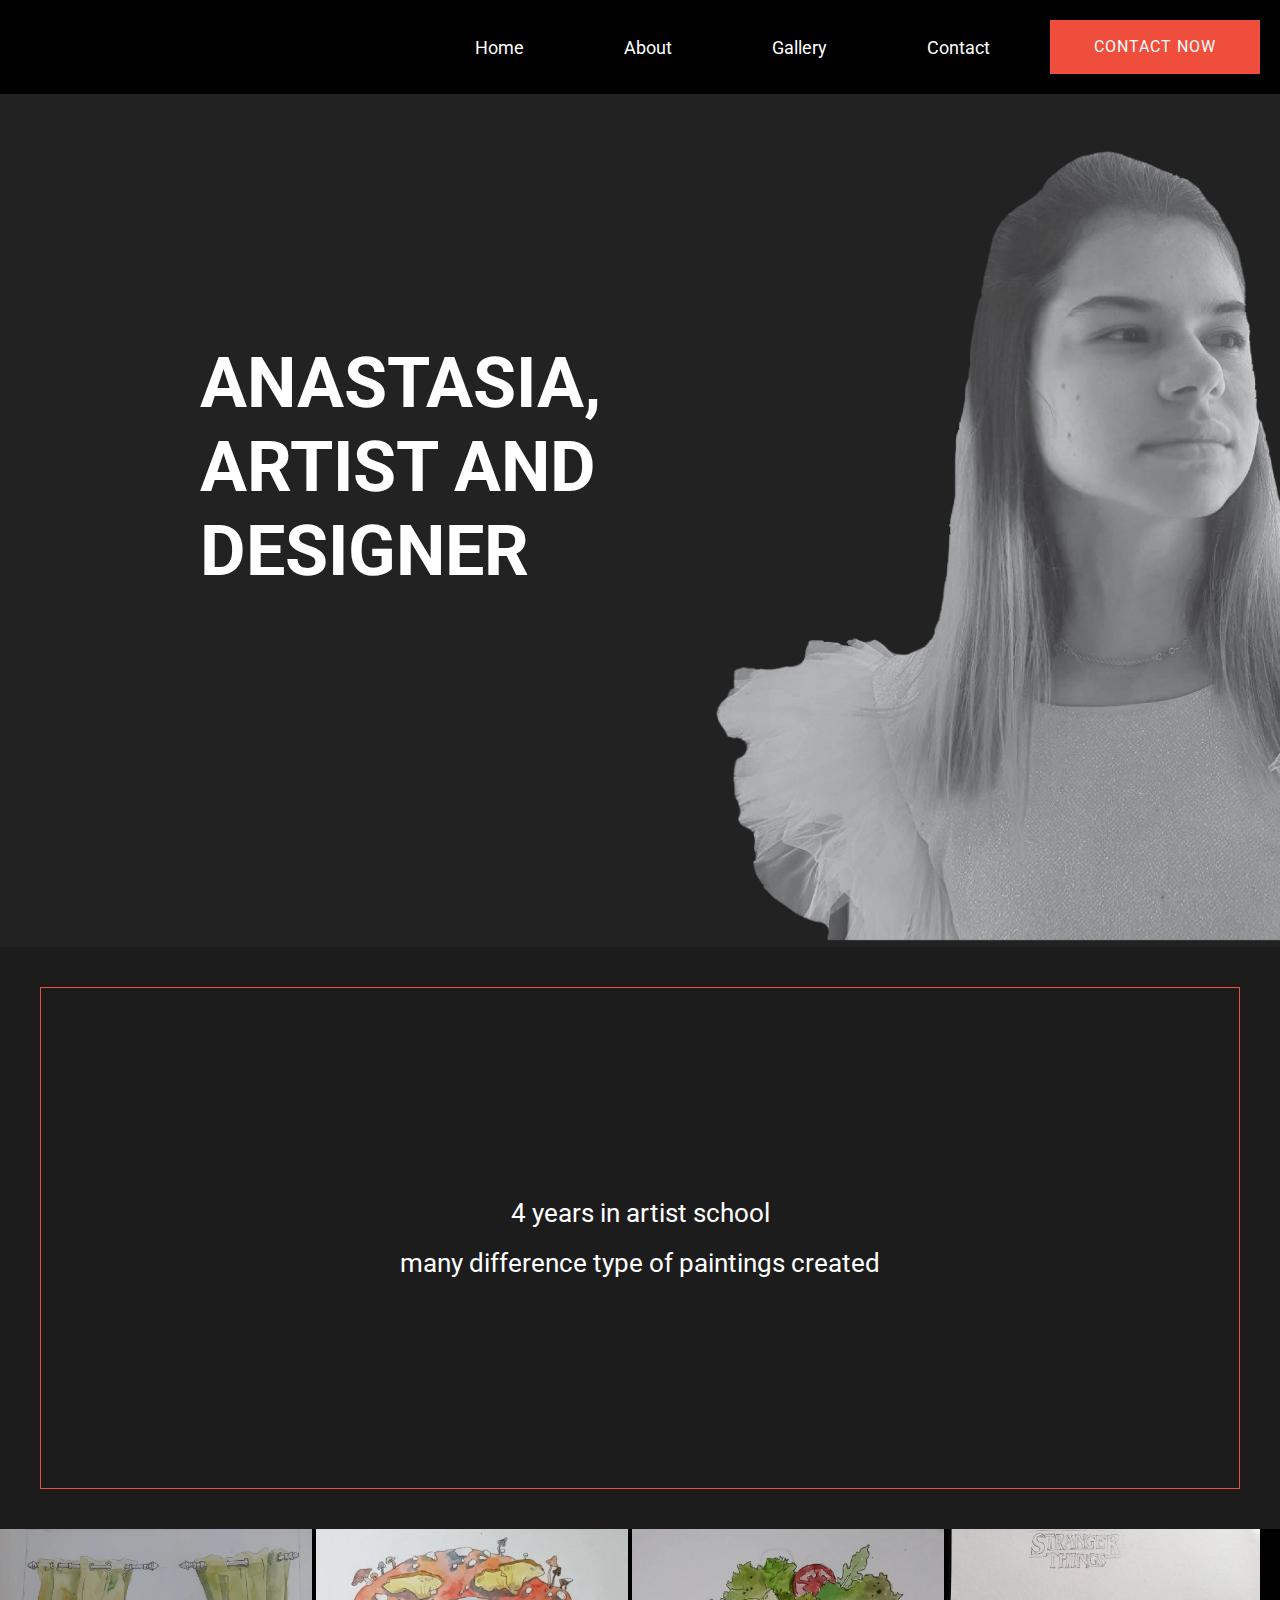
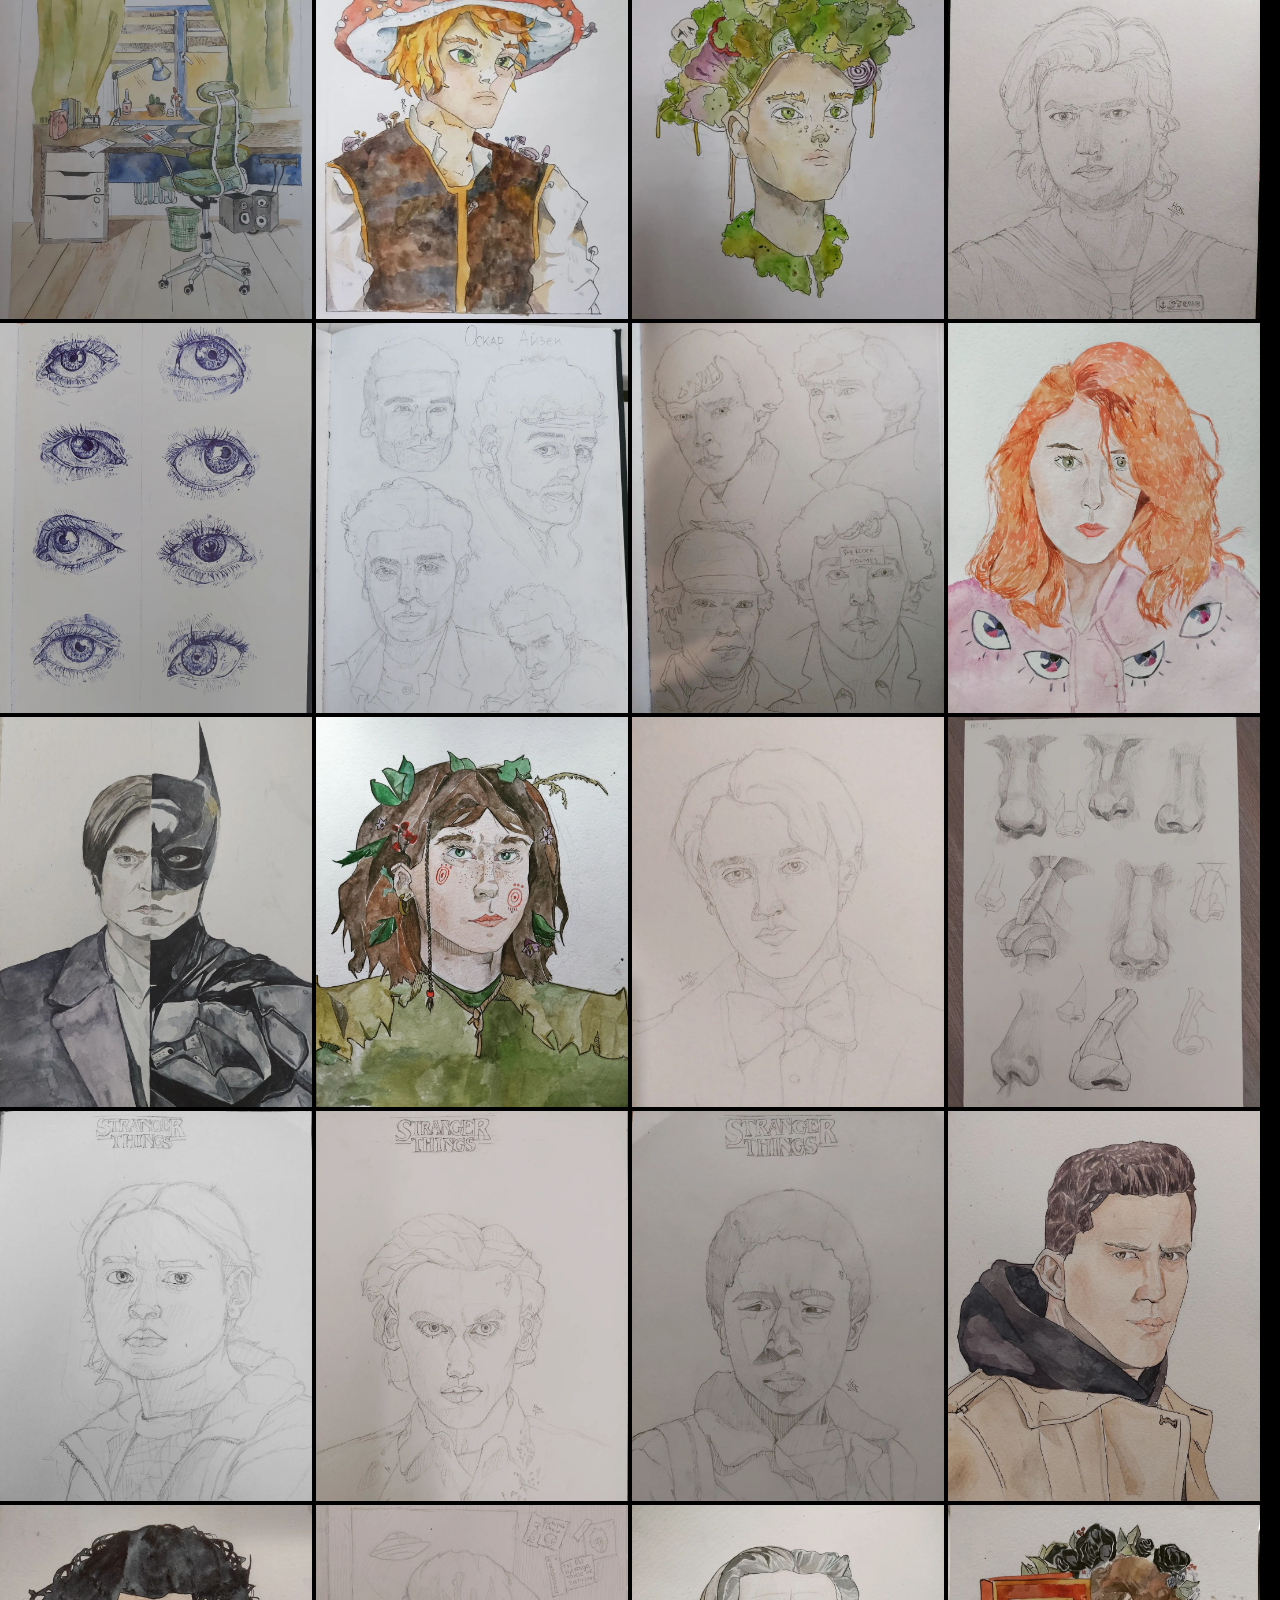
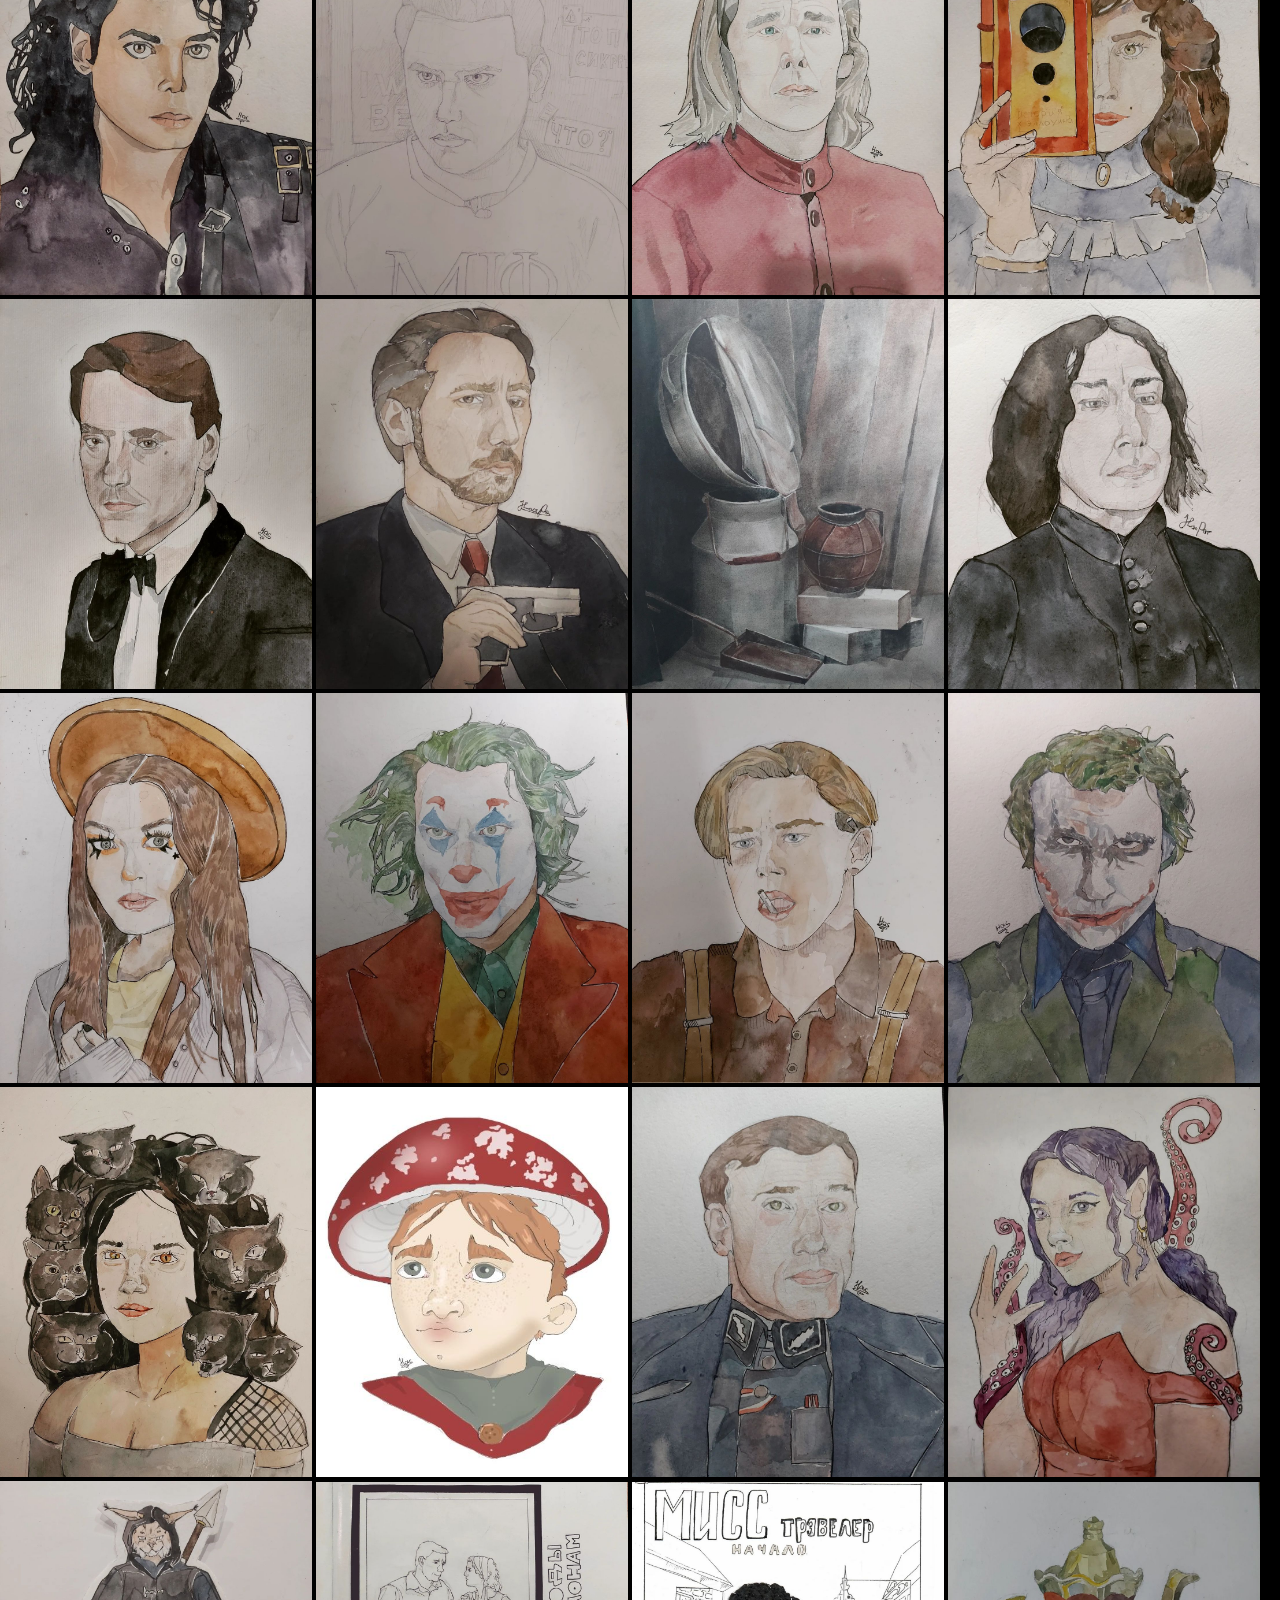
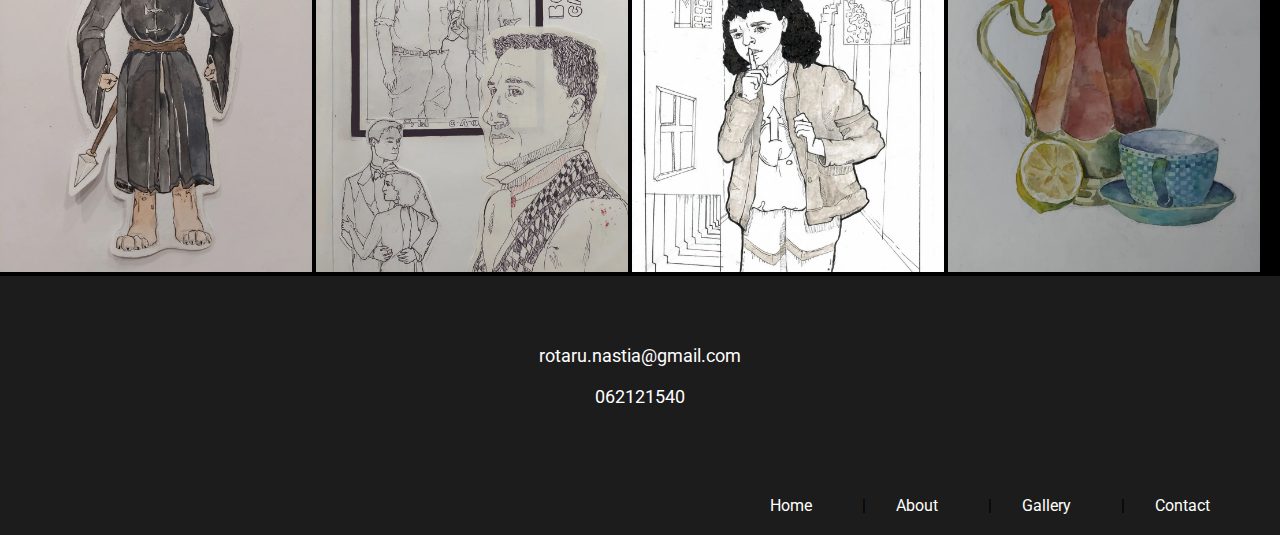
<file: site/index.html>
<!DOCTYPE html>
<html lang="en">

<head>
    <meta charset="UTF-8">
    <meta http-equiv="X-UA-Compatible" content="IE=edge">
    <meta name="viewport" content="width=device-width, initial-scale=1.0">
    <link href='http://fonts.googleapis.com/css?family=Roboto' rel='stylesheet' type='text/css'>
    <title>Rotaru Anastasia</title>
    <link rel="stylesheet" href="src/styles.css">
</head>

<body>
    <header>
        <div class="header-area">
            <div class="container-fluid">
                <div class="logo"></div>
                <div class="menu">
                    <div><a href="#">Home</a></div>
                    <div><a href="#about-area">About</a></div>
                    <div><a href="#gallery-area">Gallery</a></div>
                    <div><a href="#contact-area">Contact</a></div>
                </div>
                <a href="contact-me.html" class="btn contact-me">Contact now</a>
            </div>
        </div>
    </header>
    <main>
        <div id="personal-area" class="personal-area">
            <div class="profile-details">
                <h1>
                    Anastasia, artist and designer
                </h1>
            </div>
            <div class="profile-image">
                <img src="./src/img/profile.png" width=1200 alt="Rotaru Anastasia">
            </div>
        </div>
        <div id="about-area" class="about-area">
            <div>4 years in artist school</div>
            <div>many difference type of paintings created</div>
        </div>
        <div id="gallery-area" class="gallery-area">
            <img src="./src/img/2.jfif">
            <img src="./src/img/4.jfif">
            <img src="./src/img/5.jfif">
            <img src="./src/img/6.jfif">
            <img src="./src/img/7.jfif">
            <img src="./src/img/8.jfif">
            <img src="./src/img/9.jfif">
            <img src="./src/img/10.jfif">
            <img src="./src/img/11.jfif">
            <img src="./src/img/12.jfif">
            <img src="./src/img/14.jfif">
            <img src="./src/img/15.jfif">
            <img src="./src/img/16.jfif">
            <img src="./src/img/17.jfif">
            <img src="./src/img/18.jfif">
            <img src="./src/img/19.jfif">
            <img src="./src/img/20.jfif">
            <img src="./src/img/21.jfif">
            <img src="./src/img/22.jfif">
            <img src="./src/img/23.jfif">
            <img src="./src/img/24.jfif">
            <img src="./src/img/25.jfif">
            <img src="./src/img/26.jfif">
            <img src="./src/img/27.jfif">
            <img src="./src/img/28.jfif">
            <img src="./src/img/29.jfif">
            <img src="./src/img/30.jfif">
            <img src="./src/img/31.jfif">
            <img src="./src/img/32.jfif">
            <img src="./src/img/33.jfif">
            <img src="./src/img/34.jfif">
            <img src="./src/img/35.jfif">
            <img src="./src/img/37.jfif">
            <img src="./src/img/38.jfif">
            <img src="./src/img/39.jfif">
            <img src="./src/img/40.jfif">
        </div>
        <div id="contact-area" class="contact-area">
            <div>rotaru.nastia@gmail.com</div>
            <div>062121540</div>
        </div>
    </main>
    <footer>
        <div class="footer-area">
            <div class="container-fluid">
                <div class="footer-logo"></div>
                <div class="footer-menu">
                    <div><a href="#">Home</a></div>
                    <div>|</div>
                    <div><a href="#about-area">About</a></div>
                    <div>|</div>
                    <div><a href="#gallery-area">Gallery</a></div>
                    <div>|</div>
                    <div><a href="#contact-area">Contact</a></div>
                </div>
                <div class="footer-gallery"></div>
            </div>
        </div>
    </footer>
</body>

</html>
</file>
<file: site/src/styles.css>
body {
    font-family: Roboto, 'Courier New', Courier, monospace;
    padding: 0;
    margin: 0;
}

header {
    background-color: #000;
}

.header-area .container-fluid {
    display: flex;
    justify-content: flex-end;
    align-items: center;
    padding: 20px;
}

.menu,
.footer-menu {
    display: flex;
}

.menu div a {
    margin: 10px 60px 10px 40px;
    font-size: 18px;
    color: #fff;
}

.contact-me {
    padding: 30px 45px;
}

.btn {
    background: #f04e3c;
    padding: 27px 44px;
    text-transform: uppercase;
    color: #fff;
    cursor: pointer;
    display: inline-block;
    font-size: 16px;
    border-radius: 0px;
    font-weight: 400;
    letter-spacing: 1px;
    line-height: 0;
    margin-bottom: 0;
    margin: 10px;
    cursor: pointer;
    transition: color 0.4s linear;
    position: relative;
    z-index: 1;
    border: 0;
    overflow: hidden;
    margin: 0;
}

a {
    text-decoration: none;
}

.profile-details {
    margin: 200px 0 0 200px;
}

h1 {
    font-size: 70px;
    font-weight: 700;
    margin-bottom: 14px;
    color: #fff;
    line-height: 1.2;
    text-transform: uppercase;
    margin-bottom: 51px;
}

.personal-area {
    background-color: #222;
    display: flex;
    justify-content: space-between;
}

.about-area {
    margin: 40px;
    border: 1px solid #f04e3c;
    height: 500px;
    background-color: #1d1c1c;
    display: flex;
    flex-direction: column;
    justify-content: center;
    align-items: center;
    font-size: 26px;
    color: #fff;
}

.about-area div{
    margin: 10px;
}

.gallery-area {
    background-color: #000;
}

.gallery-area img {
    position: relative;
    width: 312px;

    transition: all 0.6s ease-out 0s;
    transform: scale(1);
}

.gallery-area img:hover {
    transform: scale(1.2);
    z-index: 1;
}

.contact-area {
    display: flex;
    justify-content: center;
    align-items: center;
    flex-direction: column;
    height: 200px;
    background-color: #1d1c1c;
    color: #fff;
    font-size: 28px;
}

.contact-area div {
    margin: 10px;
}

.footer-area {
    padding: 20px;
    background-color: #1d1c1c;
}

.footer-area .container-fluid {
    display: flex;
    justify-content: flex-end;
}

.footer-menu div a {
    margin: 20px 50px 20px 30px;
    font-size: 16px;
    color: #fff;
}

main {
    background-color: #1d1c1c;
}

.contact-area {
    width: 500px;
    font-size: 18px;
    color: #fff;
    margin: 0 auto;
    background-color: #1d1c1c;
    display: flex;
    align-items: center;
}

.contact-me-area {
    padding: 220px 0;
    width: 500px;
    font-size: 18px;
    margin: 0 auto;
    background-color: #1d1c1c;
    display: flex;
    align-items: flex-start;
    color: #fff;
}

.contact-me-area input {
    margin-bottom: 40px;
}

form {
    display: flex;
    flex-direction: column;
    align-items: flex-start;
}

.btn-contact {
    margin-top: 20px;
}
</file>
